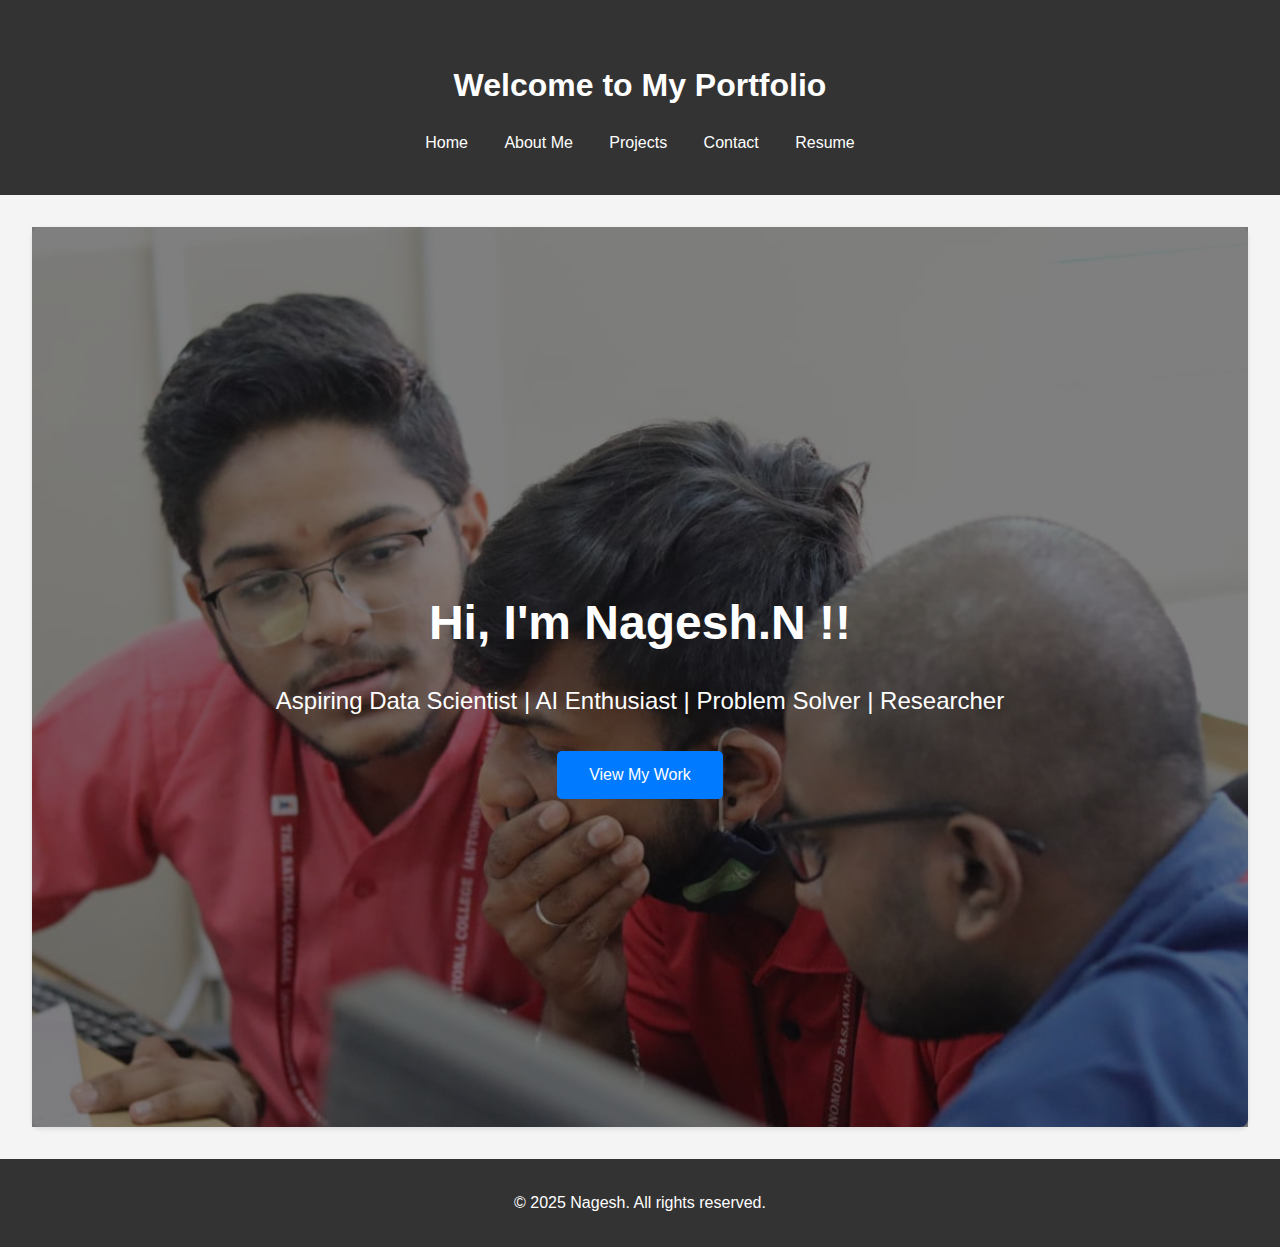
<file: index.html>
<!DOCTYPE html>
<html lang="en">

<head>
    <meta charset="UTF-8">
    <meta name="viewport" content="width=device-width, initial-scale=1.0">
    <title>Portfolio</title>
    <link rel="stylesheet" href="css/Home.css">
</head>

<body>
    <header>
        <h1>Welcome to My Portfolio</h1>
        <nav>
            <a href="">Home</a>
            <a href="About.html">About Me</a>
            <a href="Projects.html">Projects</a>            
            <a href="Contacts.html">Contact</a>
            <a href="Resume.html">Resume</a>
        </nav>
    </header>

    <main>
        <section class="hero">
            <div class="hero-content">
                <h1>Hi, I'm Nagesh.N !!</h1>
                <p>Aspiring Data Scientist | AI Enthusiast | Problem Solver | Researcher</p>
                <a href="Projects.html" class="btn">View My Work</a>
            </div>
        </section>
    </main>
   
    <footer>
        <p>&copy; 2025 Nagesh. All rights reserved.</p>
    </footer>
</body>

</html>
</file>
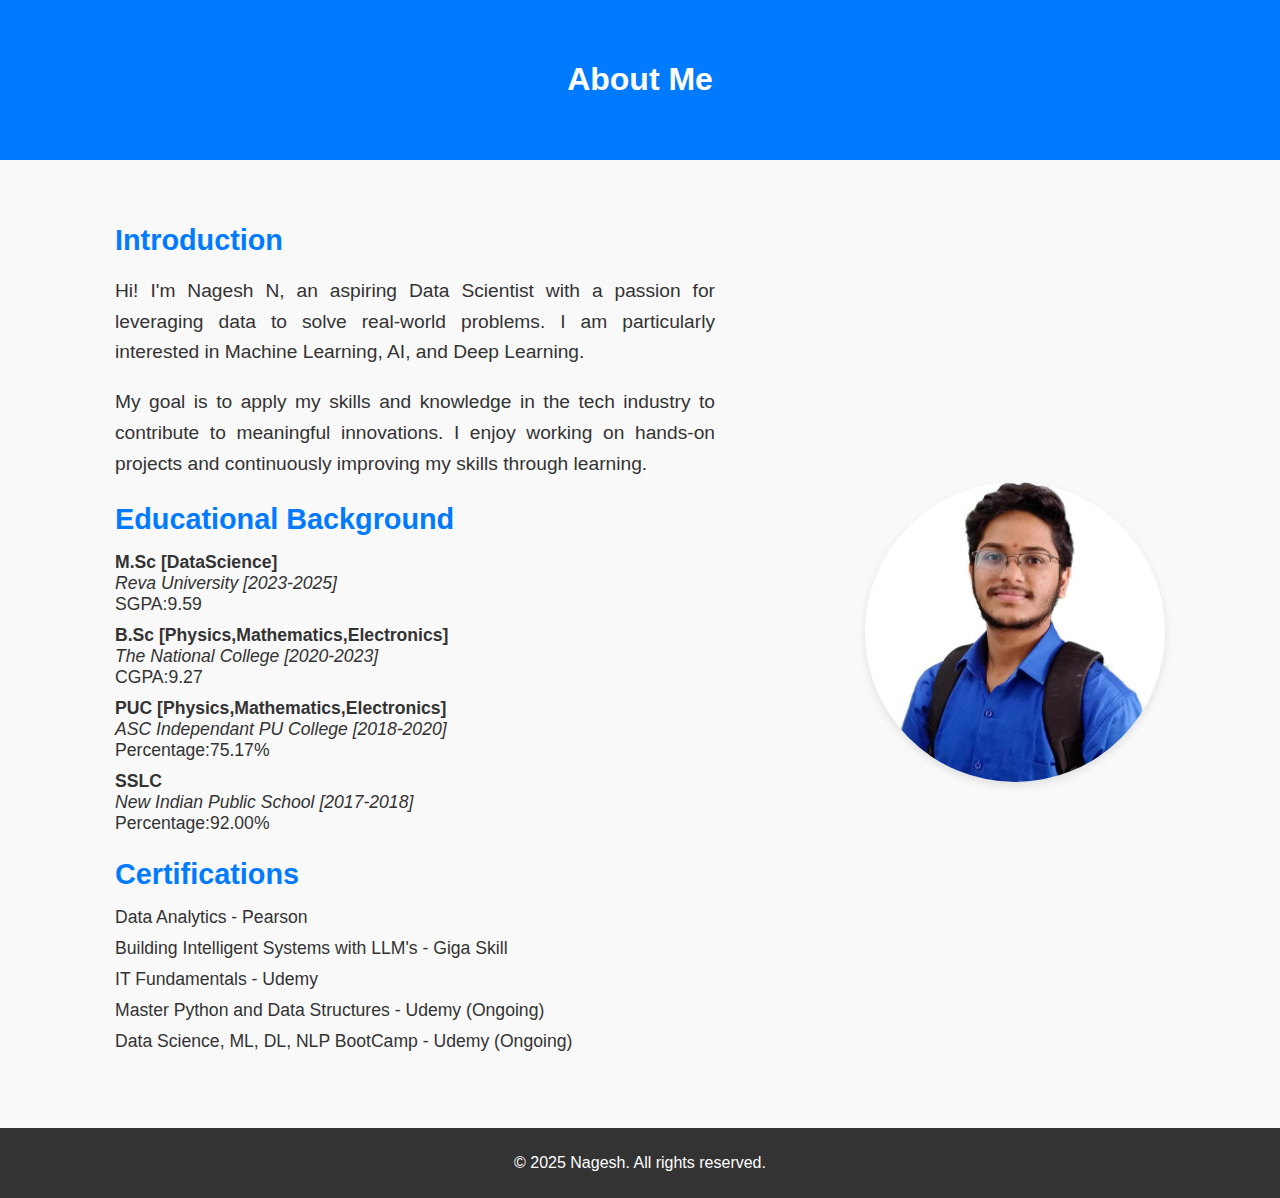
<file: About.html>
<!DOCTYPE html>
<html lang="en">
<head>
    <meta charset="UTF-8">
    <meta name="viewport" content="width=device-width, initial-scale=1.0">
    <title>About Me</title>
    <link rel="stylesheet" href="css/About.css">
    <!-- Add this line in the <head> section to include Font Awesome -->
    <link rel="stylesheet" href="https://cdnjs.cloudflare.com/ajax/libs/font-awesome/6.0.0-beta3/css/all.min.css">
</head>

<body>
    <!-- Header Section -->
    <header>
        <h1>About Me</h1>
    </header>

    <!-- About Me Section -->
    <section id="about">
        <div class="about-container">
            <div class="about-info">
                <h2>Introduction</h2>
                <p style="text-align: justify;">
                    Hi! I'm Nagesh N, an aspiring Data Scientist with a passion for leveraging data to solve real-world problems. I am particularly interested in Machine Learning, AI, and Deep Learning.
                </p>
                <p style="text-align: justify;">
                    My goal is to apply my skills and knowledge in the tech industry to contribute to meaningful innovations. I enjoy working on hands-on projects and continuously improving my skills through learning.
                </p>

                <h2>Educational Background</h2>
                <ul>
                    <li><b>M.Sc [DataScience]</b><br><i>Reva University  [2023-2025]</i><br>SGPA:9.59</li>
                    <li><b>B.Sc [Physics,Mathematics,Electronics]</b><br><i>The National College  [2020-2023]</i><br>CGPA:9.27</li>
                    <li><b>PUC [Physics,Mathematics,Electronics]</b><br><i>ASC Independant PU College  [2018-2020]</i><br>Percentage:75.17%</li>
                    <li><b>SSLC</b><br><i>New Indian Public School  [2017-2018]</i><br>Percentage:92.00%</li>
                </ul>
                <h2>Certifications</h2>
                <ul>
                    <li>Data Analytics - Pearson</li>
                    <li>Building Intelligent Systems with LLM's - Giga Skill</li>
                    <li>IT Fundamentals - Udemy</li>    
                    <li>Master Python and Data Structures - Udemy (Ongoing)</li>
                    <li>Data Science, ML, DL, NLP BootCamp - Udemy (Ongoing)</li>
                </ul>
            </div>
            <div class="about-image">
                <img src="assets/Images/About.jpeg" alt="Your Photo">
            </div>
        </div>
    </section>

    
    <footer>
        <p>&copy; 2025 Nagesh. All rights reserved.</p>
    </footer>
</body>
</html>
</file>
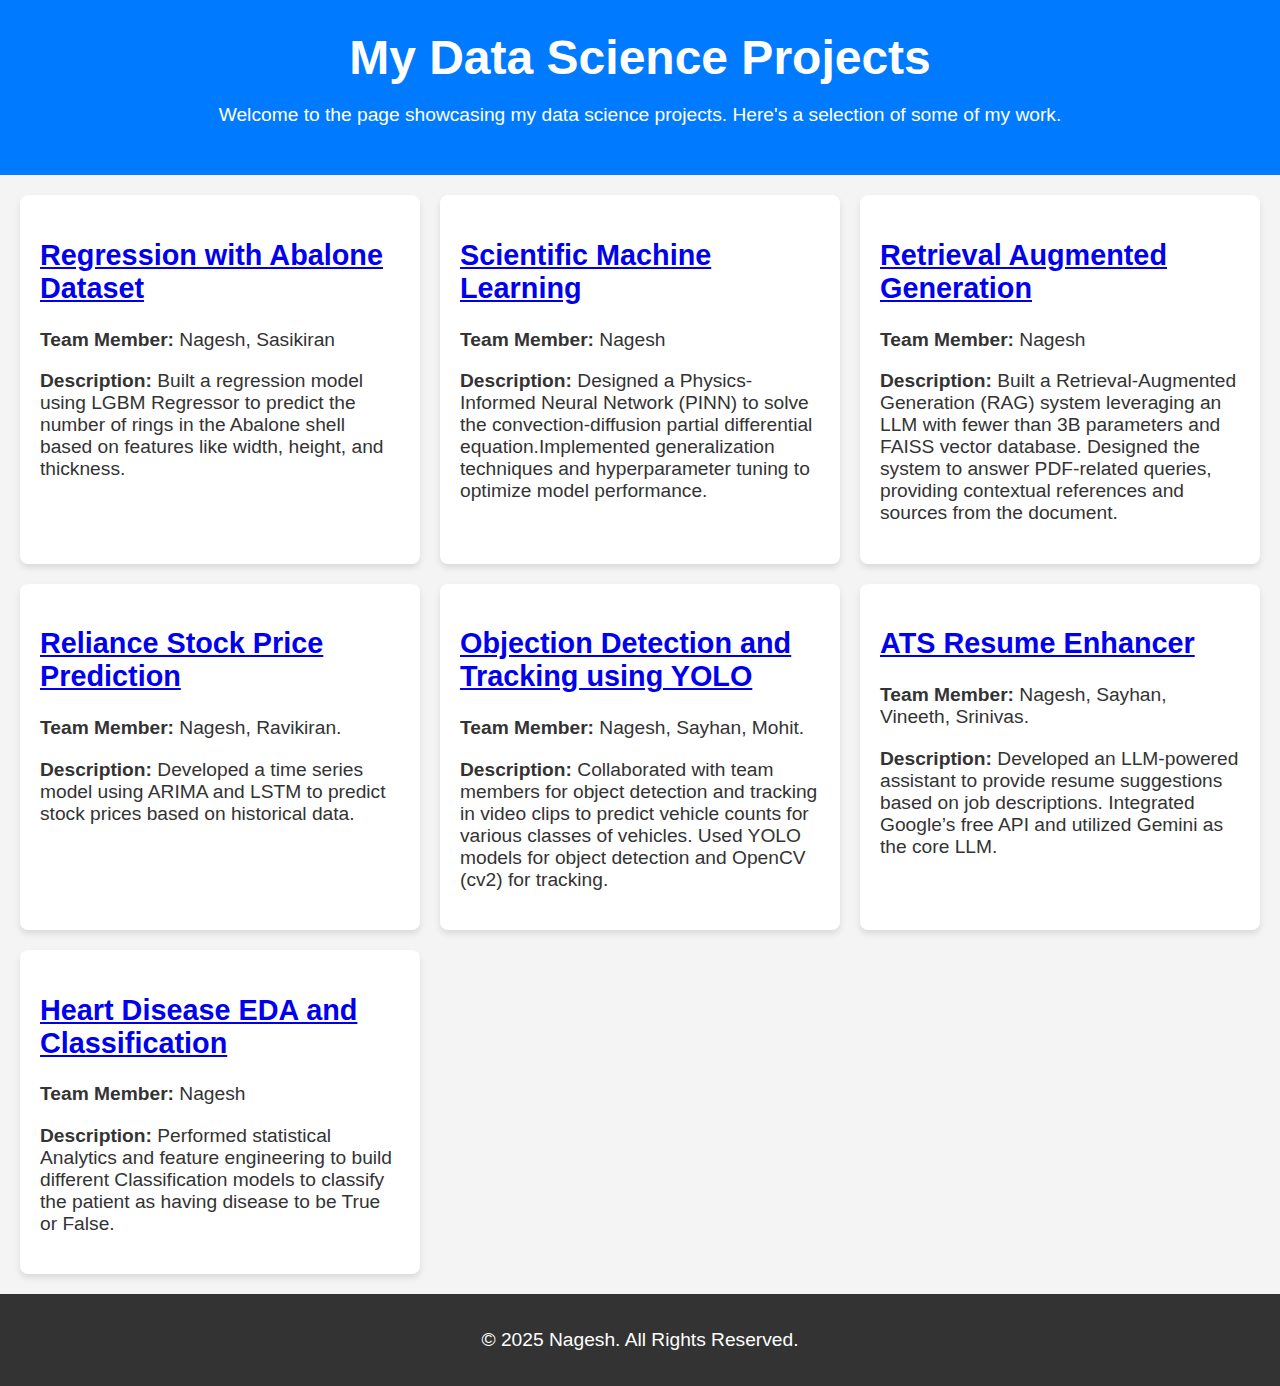
<file: Projects.html>
<!DOCTYPE html>
<html lang="en">

<head>
    <meta charset="UTF-8">
    <meta name="viewport" content="width=device-width, initial-scale=1.0">
    <title>Projects</title>
    <link rel="stylesheet" href="css/Projects.css"> <!-- Linking to an external CSS file -->
</head>

<body>
    <header>
        <h1>My Data Science Projects</h1>
        <p>Welcome to the page showcasing my data science projects. Here's a selection of some of my work.</p>
    </header>
    
    <section class="projects">
        <div class="project-card">
            <h2><a href="https://www.kaggle.com/code/sasikiranroyal/abalone-rings-prediction?scriptVersionId=174895539" target="_blank" rel="noopener noreferrer">Regression with Abalone Dataset</a></h2>
            <p><strong>Team Member:</strong> Nagesh, Sasikiran</p>
            <p><strong>Description:</strong> Built a regression model using LGBM Regressor to predict the number of rings in the Abalone shell based on features like width, height, and thickness.</p>
        </div>


        <div class="project-card">
            <h2><a href = "https://www.kaggle.com/code/nagesh90899/pinn-iisc-best-sub?scriptVersionId=213476463" target="_blank" rel="noopener noreferrer">Scientific Machine Learning</a></h2>
            <p><strong>Team Member:</strong> Nagesh</p>
            <p><strong>Description:</strong> Designed a Physics-Informed Neural Network (PINN) to solve the convection-diffusion partial differential
                equation.Implemented generalization techniques and hyperparameter tuning to optimize model performance.</p>
        </div>

        <div class="project-card">
            <h2><a href="https://www.kaggle.com/code/nagesh90899/rag-iisc?scriptVersionId=212539955" target="_blank" rel="noopener noreferrer">Retrieval Augmented Generation</a></h2>
            <p><strong>Team Member:</strong> Nagesh</p>
            <p><strong>Description:</strong> Built a Retrieval-Augmented Generation (RAG) system leveraging an LLM with fewer than 3B parameters and
                FAISS vector database. Designed the system to answer PDF-related queries, providing contextual references and
                sources from the document.</p>
        </div>

        <!-- Additional Project 1 -->
        <div class="project-card">
            <h2><a href="https://github.com/Nagesh3399/Reliance-Stock-Prediction" target="_blank" rel="noopener noreferrer">Reliance Stock Price Prediction</a></h2>
            <p><strong>Team Member:</strong> Nagesh, Ravikiran.</p>
            <p><strong>Description:</strong> Developed a time series model using ARIMA and LSTM to predict stock prices based on historical data.</p>
        </div>

        <!-- Additional Project 2 -->
        <div class="project-card">
            <h2><a href="https://github.com/Nagesh3399/BTP-Hackathon" target="_blank" rel="noopener noreferrer">Objection Detection and Tracking using YOLO</a></h2>
            <p><strong>Team Member:</strong> Nagesh, Sayhan, Mohit.</p>
            <p><strong>Description:</strong> Collaborated with team members for object detection and tracking in video clips to predict vehicle counts for
                various classes of vehicles. Used YOLO models for object detection and OpenCV (cv2) for tracking.</p>
        </div>

        <!-- Add more project cards as needed -->
        <div class="project-card">
            <h2><a href="https://github.com/Nagesh3399/Resume-Enhancer" target="_blank" rel="noopener noreferrer">ATS Resume Enhancer</a></h2>
            <p><strong>Team Member:</strong> Nagesh, Sayhan, Vineeth, Srinivas. </p>
            <p><strong>Description:</strong>  Developed an LLM-powered assistant to provide resume suggestions based on job descriptions. Integrated
                Google’s free API and utilized Gemini as the core LLM.</p>
        </div>

        <div class="project-card">
            <h2><a href="https://github.com/Nagesh3399/Exploratory-Data-Analysis" target="_blank" rel="noopener noreferrer">Heart Disease EDA and Classification</a></h2>
            <p><strong>Team Member:</strong> Nagesh</p>
            <p><strong>Description:</strong> Performed statistical Analytics and feature engineering to build different Classification models to classify the patient as having disease to be True or False.</p>
        </div>
        


    </section>

    <footer>
        <p>&copy; 2025 Nagesh. All Rights Reserved.</p>
    </footer>
    
</body>
</html>
</file>
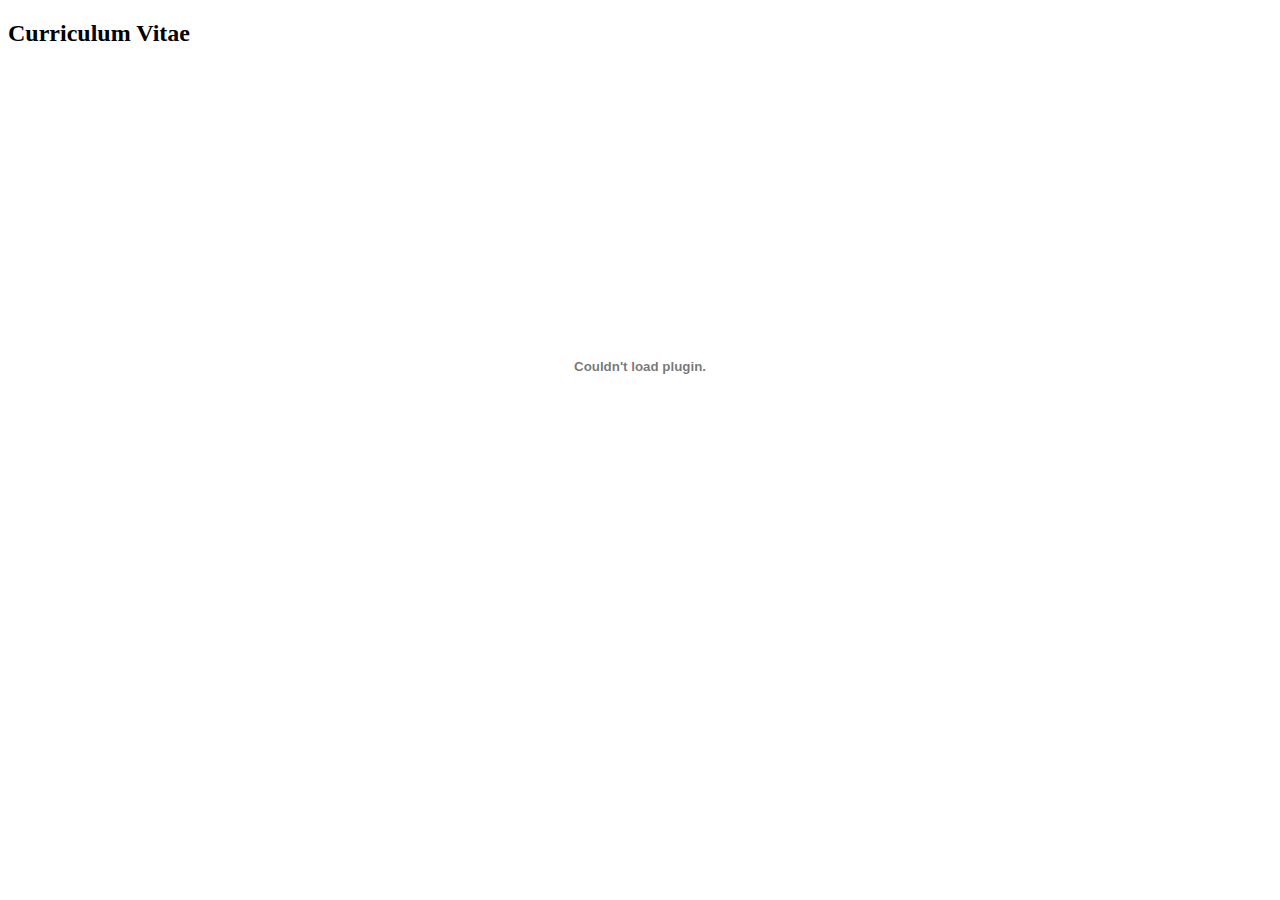
<file: Resume.html>
<!DOCTYPE html>
<html lang = "eng">
    <head>
        <meta charset="UTF-8">
        <meta name="viewport" content="width=device-width, initial-scale=1.0">
        <title>Resume</title>
    </head>
    <body>
        <h2><strong>Curriculum Vitae</strong></h2>

        <!-- Embed method -->
        <embed src="assets/Resume/Resume.pdf" type="application/pdf" width="100%" height="600px" />

    </body>
</html>
</file>
<file: css/Home.css>
body {
    font-family: Arial;
    line-height: 1.5;
    margin: 0;
    padding: 0;
    background: #f4f4f4;
    color: #333;
    width:100%;
}

header {
    background: #333;
    color: #fff;
    padding: 40px;  
    text-align: center;
}

nav a {
    color: #fff;
    margin: 0 1rem;
    text-decoration: none;
}

section {
    margin: 2rem;
    padding: 1rem;
    background: #fff;
    border-radius: 8px;
    box-shadow: 0 2px 5px rgba(0, 0, 0, 0.1);
}

footer {
    text-align: center;
    padding: 1rem;
    background: #333;
    color: #fff;
    position: relative;
    bottom: 0;
}

.hero {
    height: 100vh; /* Full screen height */
    background: url('../assets/Images/Image1.jpeg') no-repeat center center/cover;
    display: flex;
    justify-content: center;
    align-items: center;
    color: white;
    text-align: center;
    padding: 0 1rem;
    position: relative;
}

.hero::after {
    content: '';
    position: absolute;
    top: 0;
    left: 0;
    width: 100%;
    height: 100%;
    background: rgba(0, 0, 0, 0.5); /* Dark overlay for readability */
    z-index: 1;
}

.hero-content {
    z-index: 2; /* Ensure text is above the overlay */
}

.hero h1 {
    font-size: 3rem;
    margin-bottom: 1rem;
}

.hero p {
    font-size: 1.5rem;
    margin-bottom: 2rem;
}

.btn {
    display: inline-block;
    padding: 0.75rem 2rem;
    color: white;
    background: #007BFF;
    text-decoration: none;
    border-radius: 5px;
    font-size: 1rem;
    transition: background 0.3s ease;
}

.btn:hover {
    background: #015077;
}
</file>
<file: css/About.css>
/* General Styles */
body {
    font-family: Arial, sans-serif;
    margin: 0;
    padding: 0;
    background-color: #f9f9f9;
    color: #333;
}

/* Header Section */
header {
    background-color: #007bff; /* Blue background */
    color: white;
    text-align: center;
    padding: 40px;
    margin: 0;
}

#header h1 {
    margin: 0;
    font-size: 2rem;
}

/* About Section */
#about {
    text-align: center;
    padding: 40px;
    background-color:  #f9f9f9
    ;
    color: #333;
}

.about-container {
    display: flex;
    justify-content: space-around;
    align-items: center;
    flex-wrap: wrap;
}

.about-info {
    flex: 1;
    text-align: left;
    max-width: 600px;
}

.about-info h2 {
    color: #007bff;
    font-size: 1.8rem;
    margin-bottom: 10px;
}

.about-info p {
    font-size: 1.2rem;
    line-height: 1.6;
}

.about-info ul {
    list-style-type: none;
    padding-left: 0;
}

.about-info ul li {
    font-size: 1.1rem;
    margin: 10px 0;
}

.about-image {
    flex: 1;
    max-width: 300px;
}

.about-image img {
    width: 100%;
    border-radius: 50%;
    box-shadow: 0 4px 8px rgba(0, 0, 0, 0.1);
}

/* Footer */
footer {
    text-align: center;
    padding: 10px;
    background-color: #333;
    color: white;
    margin-top: 20px;
}
</file>
<file: css/Projects.css>
/* General Styles */
body {
    font-family: Arial, sans-serif;
    margin: 0;
    padding: 0;
    background-color: #f4f4f4;
    color: #333;
    width:100%;
}

header {
    background-color: #007BFF;
    color: white;
    text-align: center;
    padding: 30px;
}

nav a {
    text-decoration: none;
}

h1 {
    margin: 0;
    font-size: 3em;
}

p {
    font-size: 1.2em;
}

footer {
    text-align: center;
    padding: 1rem;
    background: #333;
    color: #fff;
    position: relative;
    bottom: 0;
}

/* Projects Section */
.projects {
    display: grid;
    grid-template-columns: repeat(auto-fill, minmax(300px, 1fr));
    gap: 20px;
    padding: 20px;
    margin: 0 auto;
}

.project-card {
    background-color: white;
    padding: 20px;
    border-radius: 8px;
    box-shadow: 0 4px 6px rgba(0, 0, 0, 0.1);
    transition: transform 0.3s ease;
}

.project-card:hover {
    transform: translateY(-10px);
}

h2 {
    color: #007BFF;
    font-size: 1.8em;
}

strong {
    font-weight: bold;
}
</file>
